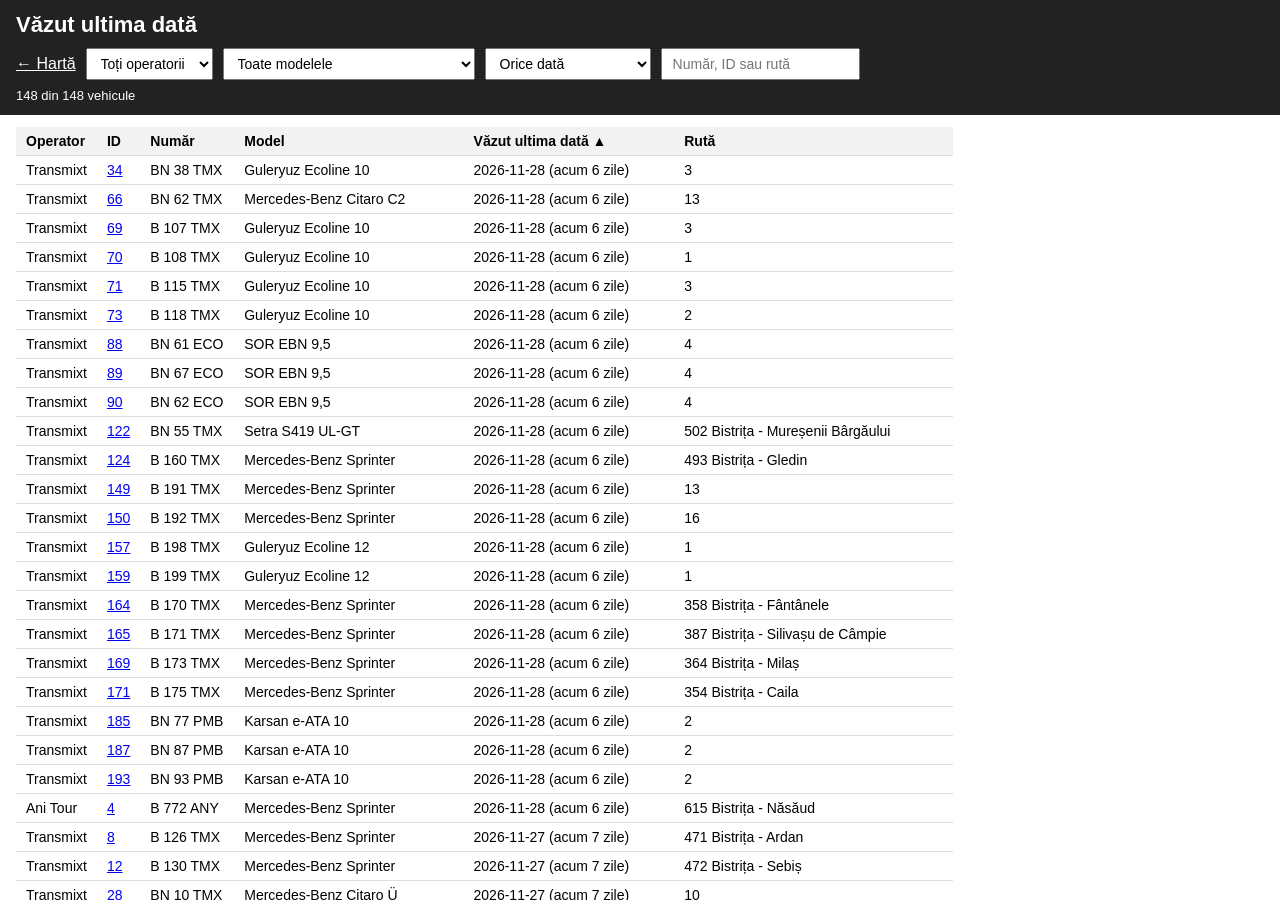
<file: last-seen.html>
<!DOCTYPE html>
<html lang="ro">

<head>
  <meta charset="UTF-8">
  <meta name="viewport" content="width=device-width, initial-scale=1.0">
  <title>Văzut ultima dată - Bistrița Bus Tracker</title>
  <link rel="stylesheet" href="style.css">
  <style>
    header a {
      color: white;
    }

    main {
      overflow: auto;
      padding: 12px 16px;
    }

    table {
      border-collapse: collapse;
      width: 100%;
      max-width: 900px;
    }

    th,
    td {
      text-align: left;
      padding: 6px 10px;
      border-bottom: 1px solid #ddd;
      font-size: 14px;
      white-space: nowrap;
    }

    th {
      cursor: pointer;
      position: sticky;
      top: 0;
      background: #f2f2f2;
      user-select: none;
    }

    td.muted {
      color: #999;
    }

    td.today {
      color: #2e7d32;
      font-weight: bold;
    }

    input[type="search"] {
      padding: 6px 10px;
      font-size: 14px;
    }
  </style>
</head>

<body>

  <header>
    <h1>Văzut ultima dată</h1>

    <div class="controls">
      <a href="index.html">&larr; Hartă</a>

      <select id="operatorFilter">
        <option value="all">Toți operatorii</option>
        <option value="transmixt">Transmixt</option>
        <option value="ani-tour">Ani Tour</option>
      </select>

      <select id="modelFilter">
        <option value="all">Toate modelele</option>
      </select>

      <select id="ageFilter">
        <option value="all">Orice dată</option>
        <option value="today">Văzut azi</option>
        <option value="7">Nevăzut de 7+ zile</option>
        <option value="30">Nevăzut de 30+ zile</option>
        <option value="never">Încă neînregistrat</option>
      </select>

      <input id="search" type="search" placeholder="Număr, ID sau rută">
    </div>

    <div id="status">Se încarcă...</div>
  </header>

  <main>
    <table>
      <thead>
        <tr>
          <th data-key="operator">Operator</th>
          <th data-key="id">ID</th>
          <th data-key="plate">Număr</th>
          <th data-key="model">Model</th>
          <th data-key="days">Văzut ultima dată</th>
          <th data-key="route">Rută</th>
        </tr>
      </thead>
      <tbody id="rows"></tbody>
    </table>
  </main>

  <script>
    const OPERATOR_NAMES = { "transmixt": "Transmixt", "ani-tour": "Ani Tour" };
    const NEVER = 1e9;
    const UNKNOWN = "Necunoscut";

    let rows = [];
    let sortKey = "days";
    let sortDir = 1;

    const el = id => document.getElementById(id);

    function escapeHtml(s) {
      return String(s).replace(/[&<>"]/g, c =>
        ({ "&": "&amp;", "<": "&lt;", ">": "&gt;", "\"": "&quot;" }[c]));
    }

    function bucharestToday() {
      return new Intl.DateTimeFormat("en-CA", {
        timeZone: "Europe/Bucharest",
        year: "numeric", month: "2-digit", day: "2-digit"
      }).format(new Date());
    }

    async function loadJson(url) {
      try {
        const r = await fetch(url, { cache: "no-store" });
        return r.ok ? await r.json() : {};
      } catch {
        return {};
      }
    }

    async function load() {
      const [vehicles, seen] = await Promise.all([
        loadJson("data/vehicles.json"),
        loadJson("data/last-seen.json")
      ]);

      const today = Date.parse(bucharestToday());
      rows = [];

      const operators = new Set([...Object.keys(vehicles), ...Object.keys(seen)]);

      for (const operator of operators) {
        const ids = new Set([
          ...Object.keys(vehicles[operator] ?? {}),
          ...Object.keys(seen[operator] ?? {})
        ]);

        for (const id of ids) {
          const info = vehicles[operator]?.[id];
          const entry = seen[operator]?.[id] ?? null;
          // Entries are { date, route }; older files stored just the date string
          const date = typeof entry === "string" ? entry : (entry?.date ?? null);
          const route = typeof entry === "object" && entry ? (entry.route ?? "") : "";

          rows.push({
            operator,
            id,
            plate: info?.licensePlate ?? UNKNOWN,
            model: info?.model ?? UNKNOWN,
            date,
            route,
            days: date ? Math.round((today - Date.parse(date)) / 86400000) : null
          });
        }
      }

      const models = [...new Set(rows.map(r => r.model))].sort();
      for (const m of models) {
        const o = document.createElement("option");
        o.value = m;
        o.textContent = m;
        el("modelFilter").appendChild(o);
      }

      render();
    }

    function matches(r) {
      if (el("operatorFilter").value !== "all" && r.operator !== el("operatorFilter").value) return false;
      if (el("modelFilter").value !== "all" && r.model !== el("modelFilter").value) return false;

      const age = el("ageFilter").value;
      if (age === "today" && r.days !== 0) return false;
      if (age === "never" && r.date !== null) return false;
      if ((age === "7" || age === "30") && !(r.days !== null && r.days >= Number(age))) return false;

      const q = el("search").value.trim().toLowerCase();
      if (q && !(r.plate.toLowerCase().includes(q) || r.route.toLowerCase().includes(q) || r.id.toLowerCase() === q)) return false;

      return true;
    }

    function compare(a, b) {
      let x, y;
      if (sortKey === "days") {
        x = a.days ?? NEVER;
        y = b.days ?? NEVER;
      } else if (sortKey === "route") {
        x = a.route.toLowerCase();
        y = b.route.toLowerCase();
      } else if (sortKey === "id") {
        x = Number(a.id);
        y = Number(b.id);
      } else {
        x = a[sortKey].toLowerCase();
        y = b[sortKey].toLowerCase();
      }
      if (x < y) return -1 * sortDir;
      if (x > y) return 1 * sortDir;
      return 0;
    }

    // Romanian uses "de" before numbers of 20 and above: "acum 25 de zile"
    function daysAgo(n) {
      return `acum ${n} ${n >= 20 ? "de " : ""}zile`;
    }

    function describe(r) {
      if (r.date === null) return { text: "Încă neînregistrat", cls: "muted" };
      if (r.days === 0) return { text: "Azi", cls: "today" };
      if (r.days === 1) return { text: `${r.date} (ieri)`, cls: "" };
      return { text: `${r.date} (${daysAgo(r.days)})`, cls: "" };
    }

    function render() {
      const shown = rows.filter(matches).sort(compare);

      el("rows").innerHTML = shown.map(r => {
        const d = describe(r);
        return `<tr>
          <td>${escapeHtml(OPERATOR_NAMES[r.operator] ?? r.operator)}</td>
          <td><a href="history.html?operator=${encodeURIComponent(r.operator)}&id=${encodeURIComponent(r.id)}">${escapeHtml(r.id)}</a></td>
          <td class="${r.plate === UNKNOWN ? "muted" : ""}">${escapeHtml(r.plate)}</td>
          <td class="${r.model === UNKNOWN ? "muted" : ""}">${escapeHtml(r.model)}</td>
          <td class="${d.cls}">${escapeHtml(d.text)}</td>
          <td>${escapeHtml(r.route)}</td>
        </tr>`;
      }).join("");

      document.querySelectorAll("th").forEach(th => {
        const label = th.textContent.replace(/ [▲▼]$/, "");
        th.textContent = th.dataset.key === sortKey
          ? `${label} ${sortDir === 1 ? "▲" : "▼"}`
          : label;
      });

      el("status").textContent = `${shown.length} din ${rows.length} vehicule`;
    }

    document.querySelectorAll("th").forEach(th => {
      th.addEventListener("click", () => {
        if (sortKey === th.dataset.key) {
          sortDir = -sortDir;
        } else {
          sortKey = th.dataset.key;
          sortDir = 1;
        }
        render();
      });
    });

    ["operatorFilter", "modelFilter", "ageFilter"].forEach(id =>
      el(id).addEventListener("change", render));
    el("search").addEventListener("input", render);

    load();
  </script>

</body>

</html>
</file>
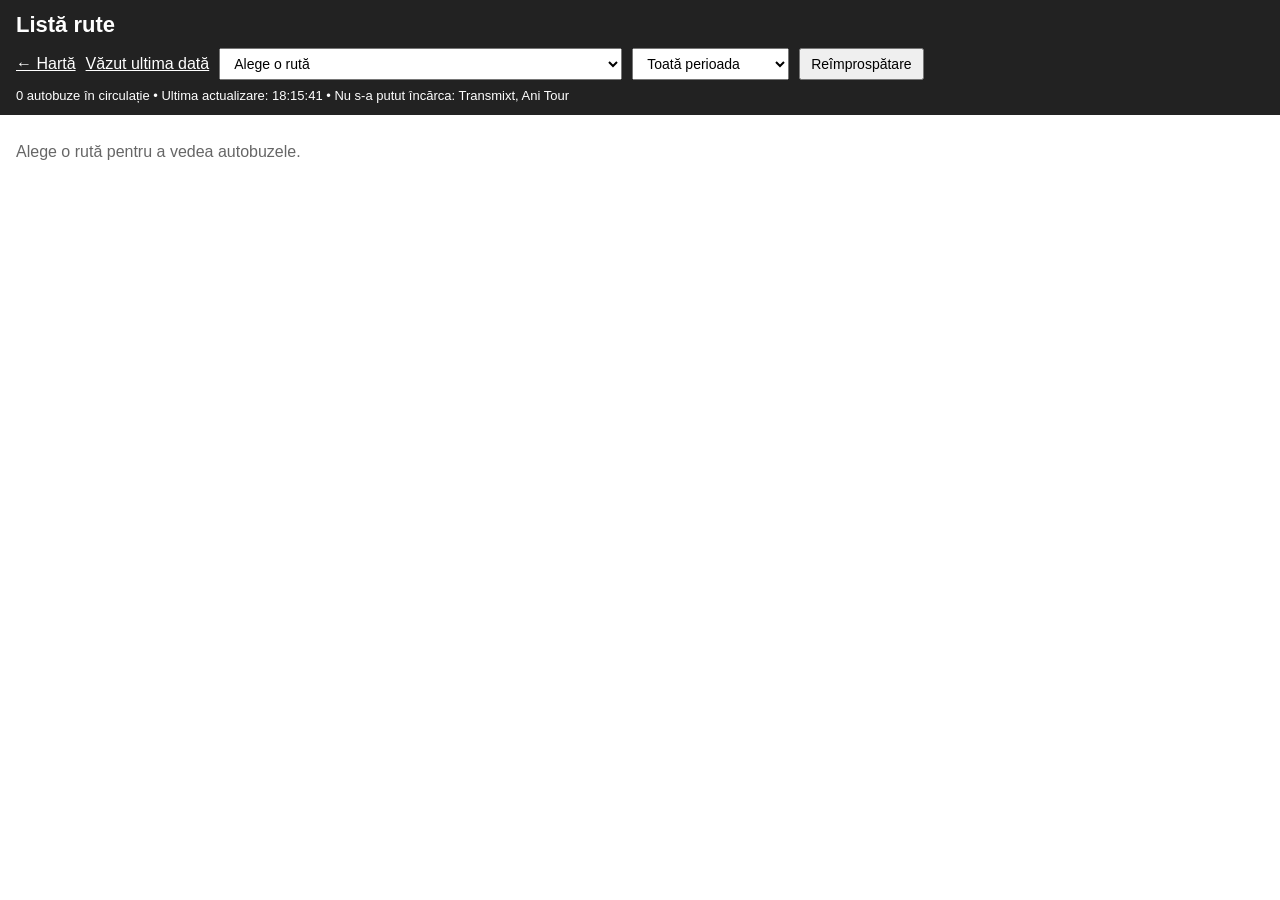
<file: list.html>
<!DOCTYPE html>
<html lang="ro">

<head>
  <meta charset="UTF-8">
  <meta name="viewport" content="width=device-width, initial-scale=1.0">
  <title>Listă rute - Bistrița Bus Tracker</title>
  <link rel="stylesheet" href="style.css">
  <style>
    header a { color: white; }
    main { overflow: auto; padding: 12px 16px; }
    h2 { font-size: 16px; margin: 20px 0 8px; }
    h2:first-child { margin-top: 4px; }
    table { border-collapse: collapse; width: 100%; max-width: 1100px; }
    th, td { text-align: left; padding: 6px 10px; border-bottom: 1px solid #ddd; font-size: 14px; white-space: nowrap; }
    th { position: sticky; top: 0; background: #f2f2f2; user-select: none; }
    #activeTable th { cursor: pointer; }
    th.seen, td.seen { text-align: right; }
    td.muted, .muted { color: #999; }
    td.late { color: #c62828; font-weight: bold; }
    td.early { color: #1565c0; font-weight: bold; }
    td.ontime { color: #2e7d32; font-weight: bold; }
    #empty, .none { padding: 16px 0; color: #666; }
  </style>
</head>

<body>

  <header>
    <h1>Listă rute</h1>

    <div class="controls">
      <a href="index.html">&larr; Hartă</a>
      <a href="last-seen.html">Văzut ultima dată</a>

      <select id="routeFilter">
        <option value="">Alege o rută</option>
      </select>

      <select id="rangeFilter" title="Perioada pentru vehiculele care nu sunt pe rută">
        <option value="all">Toată perioada</option>
        <option value="7">Ultimele 7 zile</option>
        <option value="30">Ultimele 30 de zile</option>
        <option value="90">Ultimele 90 de zile</option>
      </select>

      <button id="refreshButton">Reîmprospătare</button>
    </div>

    <div id="status">Se încarcă...</div>
  </header>

  <main>
    <div id="empty">Alege o rută pentru a vedea autobuzele.</div>

    <div id="content" hidden>
      <h2 id="activeTitle">Pe rută acum</h2>
      <div id="activeNone" class="none" hidden>Momentan nu circulă niciun autobuz pe această rută.</div>
      <table id="activeTable" hidden>
        <thead>
          <tr>
            <th data-key="delay">Întârziere</th>
            <th data-key="plate">Număr</th>
            <th data-key="id">ID</th>
            <th data-key="model">Model</th>
            <th data-key="direction">Direcție</th>
            <th data-key="stop">Stație</th>
            <th data-key="arrival">Sosește</th>
            <th data-key="operator">Operator</th>
          </tr>
        </thead>
        <tbody id="activeRows"></tbody>
      </table>

      <h2 id="inactiveTitle">Nu sunt pe rută</h2>
      <div id="inactiveNone" class="none" hidden>Niciun alt vehicul înregistrat pe această rută în perioada aleasă.</div>
      <table id="inactiveTable" hidden>
        <thead>
          <tr>
            <th>Număr</th>
            <th>ID</th>
            <th>Model</th>
            <th>Operator</th>
            <th>Acum</th>
            <th class="seen">Ultima dată văzut</th>
          </tr>
        </thead>
        <tbody id="inactiveRows"></tbody>
      </table>
    </div>
  </main>

  <script src="common.js"></script>
  <script>
    const {
      OPERATOR_NAMES, escapeHtml, naturalCompare, describeDelay, formatTime, bucharestDate,
      loadLocalData, fetchAllVehicles, fetchStops, enrichVehicle
    } = Common;

    const REFRESH_MS = 10000;
    const LAST_SEEN_MS = 60000;   // how often last-seen.json is re-downloaded

    const ctx = { vehicles: {}, routes: {}, stops: {}, patterns: {} };
    let buses = [];               // live vehicles (rows)
    let historyRecords = [];      // { operator, id, date, route, to }
    let vehicles = {};            // data/vehicles.json
    let lastSeen = {};            // data/last-seen.json
    let lastSeenLoadedAt = 0;

    let sortKey = "delay";
    let sortDir = -1;             // most late first
    let isRefreshing = false;
    let refreshTimer = null;

    const el = id => document.getElementById(id);
    const unknownRo = value => value === "Unknown" ? "Necunoscut" : value;
    const opName = op => OPERATOR_NAMES?.[op] ?? op;

    async function getJson(url, fallback) {
      try {
        const r = await fetch(url, { cache: "no-store" });
        return r.ok ? await r.json() : fallback;
      } catch {
        return fallback;
      }
    }

    // "1 zi", "5 zile", "25 de zile"
    function count(n, one, many) {
      return n === 1 ? `1 ${one}` : `${n} ${n >= 20 ? "de " : ""}${many}`;
    }

    function weekday(date) {
      return new Date(`${date}T12:00:00Z`).toLocaleDateString("ro-RO", { weekday: "short", timeZone: "UTC" });
    }

    // ---------- "last seen" timestamps ----------

    // Fields that may hold the time of the last API ping (first one that parses wins)
    const TIME_KEYS = ["lastSeen", "lastSeenAt", "lastPing", "timestamp", "time", "ts", "updatedAt", "seenAt", "to"];

    // Returns { ms, hasTime, date } or null
    function seenInfo(entry) {
      for (const k of TIME_KEYS) {
        const v = entry[k];
        if (v == null || v === "") continue;
        let ms = NaN;
        if (typeof v === "number") {
          ms = v < 1e12 ? v * 1000 : v;
        } else if (/^\d{1,2}:\d{2}(:\d{2})?$/.test(String(v)) && entry.date) {
          let t = String(v);
          if (t.length <= 5) t += ":00";
          ms = Date.parse(`${entry.date}T${t.padStart(8, "0")}`);
        } else {
          ms = Date.parse(v);
        }
        if (!isNaN(ms)) {
          const date = entry.date ?? new Date(ms).toLocaleDateString("sv-SE", { timeZone: "Europe/Bucharest" });
          return { ms, hasTime: true, date };
        }
      }
      if (entry.date) {
        const ms = Date.parse(`${entry.date}T23:59:59`);
        if (!isNaN(ms)) return { ms, hasTime: false, date: entry.date };
      }
      return null;
    }

    function ago(ms) {
      const s = Math.max(0, Math.round((Date.now() - ms) / 1000));
      if (s < 60) return "acum câteva secunde";
      const m = Math.floor(s / 60);
      if (m < 60) return `acum ${count(m, "minut", "minute")}`;
      const h = Math.floor(m / 60);
      if (h < 24) return `acum ${count(h, "oră", "ore")}`;
      return `acum ${count(Math.floor(h / 24), "zi", "zile")}`;
    }

    function formatSeen(info) {
      if (!info) return `<span class="muted">necunoscut</span>`;
      if (!info.hasTime) {
        return `${escapeHtml(info.date)} <span class="muted">${weekday(info.date)} • ora necunoscută</span>`;
      }
      const abs = new Date(info.ms).toLocaleString("ro-RO", {
        timeZone: "Europe/Bucharest",
        day: "2-digit", month: "2-digit", year: "numeric",
        hour: "2-digit", minute: "2-digit", second: "2-digit"
      });
      return `${escapeHtml(abs)} <span class="muted">(${ago(info.ms)})</span>`;
    }

    // ---------- loading history / last seen ----------

    async function loadLastSeen(force = false) {
      if (!force && Date.now() - lastSeenLoadedAt < LAST_SEEN_MS) return;
      lastSeen = await getJson("data/last-seen.json", lastSeen);
      lastSeenLoadedAt = Date.now();
    }

    async function loadHistory() {
      const [index, vehiclesData] = await Promise.all([
        getJson("data/history/index.json", { months: [] }),
        getJson("data/vehicles.json", {}),
        loadLastSeen(true)
      ]);
      vehicles = vehiclesData;

      const months = await Promise.all((index.months ?? []).map(m => getJson(`data/history/${m}.json`, {})));

      // month file: { date: { "operator:id": [ { route, from, to, directions } ] } }
      for (const month of months) {
        for (const [date, dayVehicles] of Object.entries(month)) {
          for (const [key, stints] of Object.entries(dayVehicles)) {
            const sep = key.indexOf(":");
            const operator = key.slice(0, sep);
            const id = key.slice(sep + 1);
            for (const s of stints) {
              if (!s.route) continue;
              historyRecords.push({ operator, id, date, route: String(s.route), to: s.to ?? null });
            }
          }
        }
      }
    }

    function* lastSeenEntries() {
      for (const [operator, ids] of Object.entries(lastSeen ?? {})) {
        for (const [id, entry] of Object.entries(ids ?? {})) {
          if (!entry || typeof entry !== "object") continue;
          const routes = (entry.routes?.length ? entry.routes : entry.route ? [entry.route] : []).map(String);
          yield { operator, id, entry, routes };
        }
      }
    }

    // ---------- live vehicles ----------

    // Turns an enriched vehicle into the plain values the table shows and sorts by
    function toRow(v) {
      const stop = !v.stopName ? ""
        : v.stopStatus === "STOPPED_AT" ? `La ${v.stopName}`
        : v.stopStatus === "INCOMING_AT" ? `Sosește la ${v.stopName}`
        : `Următoarea: ${v.stopName}`;

      return {
        operator: v.operator,
        operatorName: v.operatorName,
        key: `${v.operator}|${v.routeIndicative}`,
        routeLabel: v.routeIndicative,
        id: v.id,
        plate: v.licensePlate,
        model: v.model,
        direction: v.direction,
        stop,
        arrival: v.nextStopArrival ?? "",
        delay: Number(v.delaySeconds ?? 0)
      };
    }

    function delayCell(seconds) {
      const { kind, minutes } = describeDelay(seconds);
      if (kind === "late") return { text: `${minutes} min întârziere`, cls: "late" };
      if (kind === "early") return { text: `${minutes} min mai devreme`, cls: "early" };
      return { text: "La timp", cls: "ontime" };
    }

    async function refresh() {
      if (isRefreshing) return;
      isRefreshing = true;
      el("status").textContent = "Se actualizează...";

      try {
        const [{ buses: fetched, failed }] = await Promise.all([fetchAllVehicles(), loadLastSeen()]);
        buses = fetched.map(b => toRow(enrichVehicle(b, ctx)));
        updateRouteFilter();
        render(failed);
      } finally {
        isRefreshing = false;
      }
    }

    // ---------- route dropdown ----------

    // Value format: "operator|route" (e.g. "transmixt|4")
    function updateRouteFilter() {
      const select = el("routeFilter");
      const routes = new Map();   // key -> { value, label, live }

      const addRoute = (operator, route, live) => {
        const value = `${operator}|${route}`;
        const existing = routes.get(value);
        if (existing) { existing.live ||= live; return; }
        routes.set(value, { value, label: `${route} (${opName(operator)})`, live });
      };

      for (const b of buses) addRoute(b.operator, b.routeLabel, true);
      for (const h of historyRecords) addRoute(h.operator, h.route, false);
      for (const e of lastSeenEntries()) for (const r of e.routes) addRoute(e.operator, r, false);

      let previous = select.value;
      if (!previous) previous = resolveKey(new URLSearchParams(location.search).get("route"), routes);

      const options = [...routes.values()].sort((a, b) => naturalCompare(a.label, b.label));
      const live = options.filter(o => o.live);
      const other = options.filter(o => !o.live);

      // Keep the selection even if the route has no data at all
      if (previous && !routes.has(previous)) {
        const [operator, route] = previous.split("|");
        other.push({ value: previous, label: `${route} (${opName(operator)})`, live: false });
      }

      const signature = JSON.stringify([live, other]);
      if (select.dataset.signature !== signature) {
        const group = (label, list) => {
          const g = document.createElement("optgroup");
          g.label = label;
          g.append(...list.map(o => new Option(o.label, o.value)));
          return g;
        };
        select.replaceChildren(
          new Option("Alege o rută", ""),
          ...(live.length ? [group("Cu autobuze acum", live)] : []),
          ...(other.length ? [group("Fără autobuze acum", other)] : [])
        );
        select.dataset.signature = signature;
      }

      select.value = previous;
    }

    // Accepts "operator|route", an old-style "operator|routeId" link, or a bare route number
    function resolveKey(param, routes) {
      if (!param) return "";
      if (param.includes("|")) {
        const [operator, id] = param.split("|");
        const indicative = ctx.routes[operator]?.[id]?.indicative ?? id;
        return `${operator}|${indicative}`;
      }
      return [...routes.keys()].find(k => k.endsWith(`|${param}`)) ?? "";
    }

    // ---------- rendering ----------

    function compare(a, b) {
      let x, y;
      if (sortKey === "delay") { x = a.delay; y = b.delay; }
      else if (sortKey === "id") { x = Number(a.id); y = Number(b.id); }
      else { x = String(a[sortKey]).toLowerCase(); y = String(b[sortKey]).toLowerCase(); }
      if (x < y) return -1 * sortDir;
      if (x > y) return 1 * sortDir;
      return 0;
    }

    // Vehicles recorded on this route that are not on it right now, most recently seen first
    function inactiveVehicles(routeKey, activeIds) {
      const range = el("rangeFilter").value;
      const cutoff = range === "all" ? null : Date.parse(bucharestDate()) - Number(range) * 86400000;
      const found = new Map();   // "operator:id" -> { operator, id, seen }

      const add = (operator, id, route, seen, date) => {
        if (`${operator}|${route}` !== routeKey) return;
        const k = `${operator}:${id}`;
        if (activeIds.has(k)) return;
        if (cutoff !== null && Date.parse(date) < cutoff) return;
        const prev = found.get(k);
        if (!prev || (seen?.ms ?? -Infinity) > (prev.seen?.ms ?? -Infinity)) {
          found.set(k, { operator, id, seen });
        }
      };

      for (const h of historyRecords) add(h.operator, h.id, h.route, seenInfo({ date: h.date, to: h.to }), h.date);
      for (const e of lastSeenEntries()) {
        const info = seenInfo(e.entry);
        if (!info) continue;
        for (const route of e.routes) add(e.operator, e.id, route, info, info.date);
      }

      const plate = v => vehicles[v.operator]?.[v.id]?.licensePlate;
      return [...found.values()].sort((a, b) =>
        (b.seen?.ms ?? -Infinity) - (a.seen?.ms ?? -Infinity) ||
        naturalCompare(plate(a) ?? "~", plate(b) ?? "~"));
    }

    function render(failed = []) {
      const routeKey = el("routeFilter").value;
      const time = new Date().toLocaleTimeString("ro-RO");
      const warning = failed.length ? ` • Nu s-a putut încărca: ${failed.join(", ")}` : "";

      if (!routeKey) {
        el("content").hidden = true;
        el("empty").hidden = false;
        el("status").textContent = `${buses.length} autobuze în circulație • Ultima actualizare: ${time}${warning}`;
        return;
      }

      el("empty").hidden = true;
      el("content").hidden = false;

      // --- active ---
      const active = buses.filter(b => b.key === routeKey).sort(compare);
      const activeIds = new Set(active.map(b => `${b.operator}:${b.id}`));

      el("activeTitle").textContent = `Pe rută acum (${active.length})`;
      el("activeTable").hidden = active.length === 0;
      el("activeNone").hidden = active.length !== 0;

      el("activeRows").innerHTML = active.map(b => {
        const d = delayCell(b.delay);
        return `<tr>
          <td class="${d.cls}">${escapeHtml(d.text)}</td>
          <td class="${b.plate === "Unknown" ? "muted" : ""}">${escapeHtml(unknownRo(b.plate))}</td>
          <td><a href="history.html?operator=${encodeURIComponent(b.operator)}&id=${encodeURIComponent(b.id)}">${escapeHtml(b.id)}</a></td>
          <td class="${b.model === "Unknown" ? "muted" : ""}">${escapeHtml(unknownRo(b.model))}</td>
          <td class="${b.direction === "Unknown" ? "muted" : ""}">${escapeHtml(unknownRo(b.direction))}</td>
          <td class="${b.stop ? "" : "muted"}">${escapeHtml(b.stop || "Necunoscută")}</td>
          <td>${escapeHtml(formatTime(b.arrival))}</td>
          <td>${escapeHtml(b.operatorName)}</td>
        </tr>`;
      }).join("");

      document.querySelectorAll("#activeTable th").forEach(th => {
        const label = th.textContent.replace(/ [▲▼]$/, "");
        th.textContent = th.dataset.key === sortKey
          ? `${label} ${sortDir === 1 ? "▲" : "▼"}`
          : label;
      });

      // --- not on the route ---
      const inactive = inactiveVehicles(routeKey, activeIds);
      const elsewhere = new Map(buses.map(b => [`${b.operator}:${b.id}`, b.routeLabel]));

      el("inactiveTitle").textContent = `Nu sunt pe rută (${inactive.length})`;
      el("inactiveTable").hidden = inactive.length === 0;
      el("inactiveNone").hidden = inactive.length !== 0;

      el("inactiveRows").innerHTML = inactive.map(v => {
        const info = vehicles[v.operator]?.[v.id];
        const now = elsewhere.get(`${v.operator}:${v.id}`);
        return `<tr>
          <td class="${info?.licensePlate ? "" : "muted"}">${escapeHtml(info?.licensePlate ?? "Număr necunoscut")}</td>
          <td><a href="history.html?operator=${encodeURIComponent(v.operator)}&id=${encodeURIComponent(v.id)}">${escapeHtml(v.id)}</a></td>
          <td class="${info?.model ? "" : "muted"}">${escapeHtml(info?.model ?? "Necunoscut")}</td>
          <td>${escapeHtml(opName(v.operator))}</td>
          <td class="${now ? "" : "muted"}">${now ? `Pe ruta ${escapeHtml(now)}` : "—"}</td>
          <td class="seen">${formatSeen(v.seen)}</td>
        </tr>`;
      }).join("");

      el("status").textContent =
        `${count(active.length, "autobuz", "autobuze")} pe rută acum • ` +
        `${count(inactive.length, "vehicul", "vehicule")} care nu sunt pe rută • Ultima actualizare: ${time}${warning}`;
    }

    // ---------- events ----------

    async function refreshLoop() {
      clearTimeout(refreshTimer);
      if (!document.hidden) await refresh();
      refreshTimer = setTimeout(refreshLoop, REFRESH_MS);
    }

    document.querySelectorAll("#activeTable th").forEach(th => {
      th.addEventListener("click", () => {
        if (sortKey === th.dataset.key) {
          sortDir = -sortDir;
        } else {
          sortKey = th.dataset.key;
          sortDir = th.dataset.key === "delay" ? -1 : 1;
        }
        render();
      });
    });

    el("routeFilter").addEventListener("change", () => {
      const url = new URL(location.href);
      if (el("routeFilter").value) url.searchParams.set("route", el("routeFilter").value);
      else url.searchParams.delete("route");
      history.replaceState(null, "", url);
      render();
    });

    el("rangeFilter").addEventListener("change", () => render());

    el("refreshButton").addEventListener("click", () => { lastSeenLoadedAt = 0; refreshLoop(); });

    document.addEventListener("visibilitychange", () => {
      if (!document.hidden) refreshLoop();
    });

    (async function start() {
      try {
        const [local, stopData] = await Promise.all([loadLocalData(), fetchStops(), loadHistory()]);
        Object.assign(ctx, local, stopData);
        await refreshLoop();
      } catch (error) {
        console.error(error);
        el("status").textContent = `Eroare la pornire: ${error.message}`;
      }
    })();
  </script>

</body>

</html>
</file>
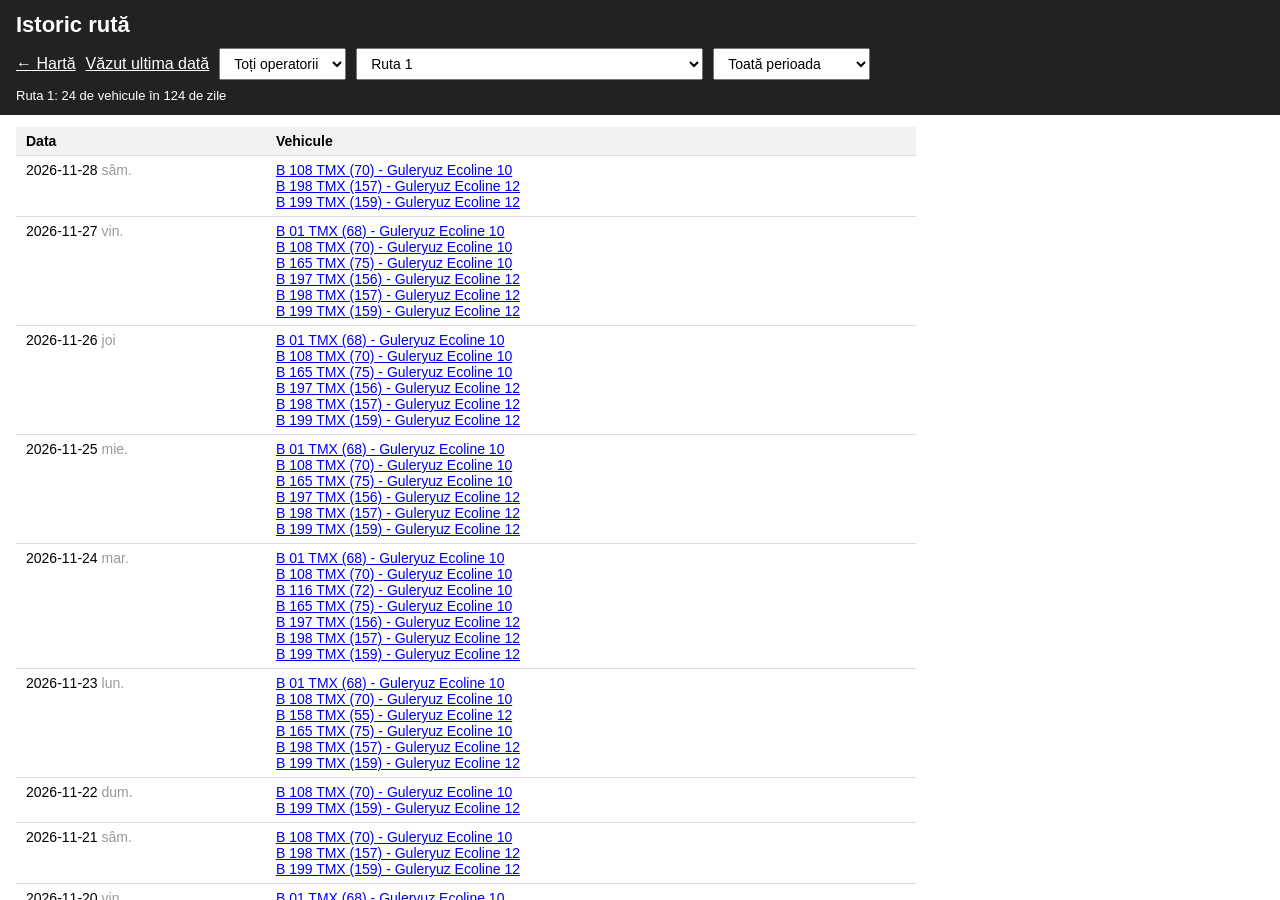
<file: route-history.html>
<!DOCTYPE html>
<html lang="ro">

<head>
  <meta charset="UTF-8">
  <meta name="viewport" content="width=device-width, initial-scale=1.0">
  <title>Istoric rută - Bistrița Bus Tracker</title>
  <link rel="stylesheet" href="style.css">
  <style>
    header a { color: white; }
    main { overflow: auto; padding: 12px 16px; }
    h2 { font-size: 16px; margin: 20px 0 8px; }
    table { border-collapse: collapse; width: 100%; max-width: 900px; }
    th, td { text-align: left; vertical-align: top; padding: 6px 10px; border-bottom: 1px solid #ddd; font-size: 14px; }
    th { background: #f2f2f2; white-space: nowrap; }
    td.muted, .muted { color: #999; }
    td.num { text-align: right; font-variant-numeric: tabular-nums; }
    .stint { white-space: nowrap; }
    .empty { color: #888; padding: 16px 0; }
  </style>
</head>

<body>

  <header>
    <h1>Istoric rută</h1>

    <div class="controls">
      <a href="index.html">&larr; Hartă</a>
      <a href="last-seen.html">Văzut ultima dată</a>

      <select id="operatorFilter">
        <option value="all">Toți operatorii</option>
        <option value="transmixt">Transmixt</option>
        <option value="ani-tour">Ani Tour</option>
      </select>

      <select id="routeFilter"></select>

      <select id="rangeFilter">
        <option value="all">Toată perioada</option>
        <option value="7">Ultimele 7 zile</option>
        <option value="30">Ultimele 30 de zile</option>
        <option value="90">Ultimele 90 de zile</option>
      </select>

    </div>

    <div id="status">Se încarcă...</div>
  </header>

  <main>
    <div id="daysView">
      <table>
        <thead>
          <tr><th>Data</th><th>Vehicule</th></tr>
        </thead>
        <tbody id="days"></tbody>
      </table>
    </div>
  </main>

  <script src="common.js"></script>
  <script>
    const { OPERATOR_NAMES, escapeHtml, naturalCompare, bucharestDate } = Common;

    const el = id => document.getElementById(id);

    // One record per vehicle, day and route:
    // { operator, id, date, route, from, to, directions }
    let records = [];
    let vehicles = {};

    async function getJson(url, fallback) {
      try {
        const r = await fetch(url, { cache: "no-store" });
        return r.ok ? await r.json() : fallback;
      } catch {
        return fallback;
      }
    }

    function weekday(date) {
      return new Date(`${date}T12:00:00Z`).toLocaleDateString("ro-RO", { weekday: "short", timeZone: "UTC" });
    }

    // Sort by license plate; vehicles with an unknown plate go last
    function comparePlates(a, b) {
      const pa = vehicles[a.operator]?.[a.id]?.licensePlate;
      const pb = vehicles[b.operator]?.[b.id]?.licensePlate;
      if (!pa !== !pb) return pa ? -1 : 1;
      return (pa && naturalCompare(pa, pb)) || a.operator.localeCompare(b.operator) || Number(a.id) - Number(b.id);
    }

    // e.g. "BN 71 TMX (41) - Guleryuz Ecoline 10"
    function vehicleLabel(operator, id) {
      const info = vehicles[operator]?.[id];
      return `${info?.licensePlate ?? "Număr necunoscut"} (${id})` + (info?.model ? ` - ${info.model}` : "");
    }

    function vehicleLink(operator, id, text) {
      return `<a href="history.html?operator=${encodeURIComponent(operator)}&id=${encodeURIComponent(id)}">${escapeHtml(text)}</a>`;
    }

    // ---------- loading ----------

    async function load() {
      const [index, vehiclesData, lastSeen] = await Promise.all([
        getJson("data/history/index.json", { months: [] }),
        getJson("data/vehicles.json", {}),
        getJson("data/last-seen.json", {})
      ]);
      vehicles = vehiclesData;

      const months = await Promise.all((index.months ?? []).map(m => getJson(`data/history/${m}.json`, {})));

      // month file: { date: { "operator:id": [ { route, from, to, directions } ] } }
      for (const month of months) {
        for (const [date, dayVehicles] of Object.entries(month)) {
          for (const [key, stints] of Object.entries(dayVehicles)) {
            const sep = key.indexOf(":");
            const operator = key.slice(0, sep);
            const id = key.slice(sep + 1);
            for (const s of stints) {
              if (!s.route) continue;
              records.push({
                operator, id, date, route: String(s.route),
                from: s.from ?? null, to: s.to ?? null, directions: s.directions ?? []
              });
            }
          }
        }
      }

      // Add recent sightings that haven't been archived yet
      const known = new Set(records.map(r => `${r.operator}|${r.id}|${r.date}|${r.route}`));
      for (const [operator, ids] of Object.entries(lastSeen)) {
        for (const [id, entry] of Object.entries(ids)) {
          if (!entry || typeof entry === "string" || !entry.date) continue;
          const routes = entry.routes?.length ? entry.routes : entry.route ? [entry.route] : [];
          for (const route of routes.map(String)) {
            if (known.has(`${operator}|${id}|${entry.date}|${route}`)) continue;
            records.push({ operator, id, date: entry.date, route, from: null, to: null, directions: [] });
          }
        }
      }

      if (!records.length) {
        el("status").textContent = "Nu există încă istoric înregistrat.";
        el("routeFilter").innerHTML = `<option value="">Nicio rută înregistrată</option>`;
        return;
      }

      fillRoutes();

      const wanted = new URLSearchParams(location.search).get("route");
      if (wanted && [...el("routeFilter").options].some(o => o.value === wanted)) {
        el("routeFilter").value = wanted;
      }
      render();
    }

    function fillRoutes() {
      const op = el("operatorFilter").value;
      const current = el("routeFilter").value;
      const routes = [...new Set(records
        .filter(r => op === "all" || r.operator === op)
        .map(r => r.route))].sort(naturalCompare);

      el("routeFilter").innerHTML = routes
        .map(r => `<option value="${escapeHtml(r)}">Ruta ${escapeHtml(r)}</option>`).join("");
      if (routes.includes(current)) el("routeFilter").value = current;
    }

    function selected() {
      const op = el("operatorFilter").value;
      const route = el("routeFilter").value;
      const range = el("rangeFilter").value;
      const cutoff = range === "all" ? null : Date.parse(bucharestDate()) - Number(range) * 86400000;

      return records.filter(r =>
        r.route === route &&
        (op === "all" || r.operator === op) &&
        (cutoff === null || Date.parse(r.date) >= cutoff));
    }

    // "1 zi", "5 zile", "25 de zile"
    function count(n, one, many) {
      return n === 1 ? `1 ${one}` : `${n} ${n >= 20 ? "de " : ""}${many}`;
    }

    // ---------- rendering ----------

    function render() {
      const recs = selected();
      const dates = new Set(recs.map(r => r.date));

      if (!recs.length) {
        el("days").innerHTML = "";
        el("status").textContent = "Niciun istoric pentru această selecție";
        return;
      }

      const byDay = new Map();   // date -> Map(operator:id -> { operator, id })
      for (const r of recs) {
        if (!byDay.has(r.date)) byDay.set(r.date, new Map());
        byDay.get(r.date).set(`${r.operator}:${r.id}`, r);
      }
      el("days").innerHTML = [...byDay.entries()]
        .sort((a, b) => b[0].localeCompare(a[0]))
        .map(([date, map]) => {
          const lines = [...map.values()]
            .sort((a, b) => comparePlates(a, b))
            .map(r => `<div class="stint">${vehicleLink(r.operator, r.id, vehicleLabel(r.operator, r.id))}</div>`)
            .join("");
          return `<tr>
            <td>${escapeHtml(date)} <span class="muted">${weekday(date)}</span></td>
            <td>${lines}</td>
          </tr>`;
        }).join("");

      const vehicleCount = new Set(recs.map(r => `${r.operator}:${r.id}`)).size;
      el("status").textContent =
        `Ruta ${el("routeFilter").value}: ${count(vehicleCount, "vehicul", "vehicule")} în ${count(dates.size, "zi", "zile")}`;
    }

    el("operatorFilter").addEventListener("change", () => { fillRoutes(); render(); });
    el("routeFilter").addEventListener("change", render);
    el("rangeFilter").addEventListener("change", render);

    load();
  </script>

</body>

</html>
</file>
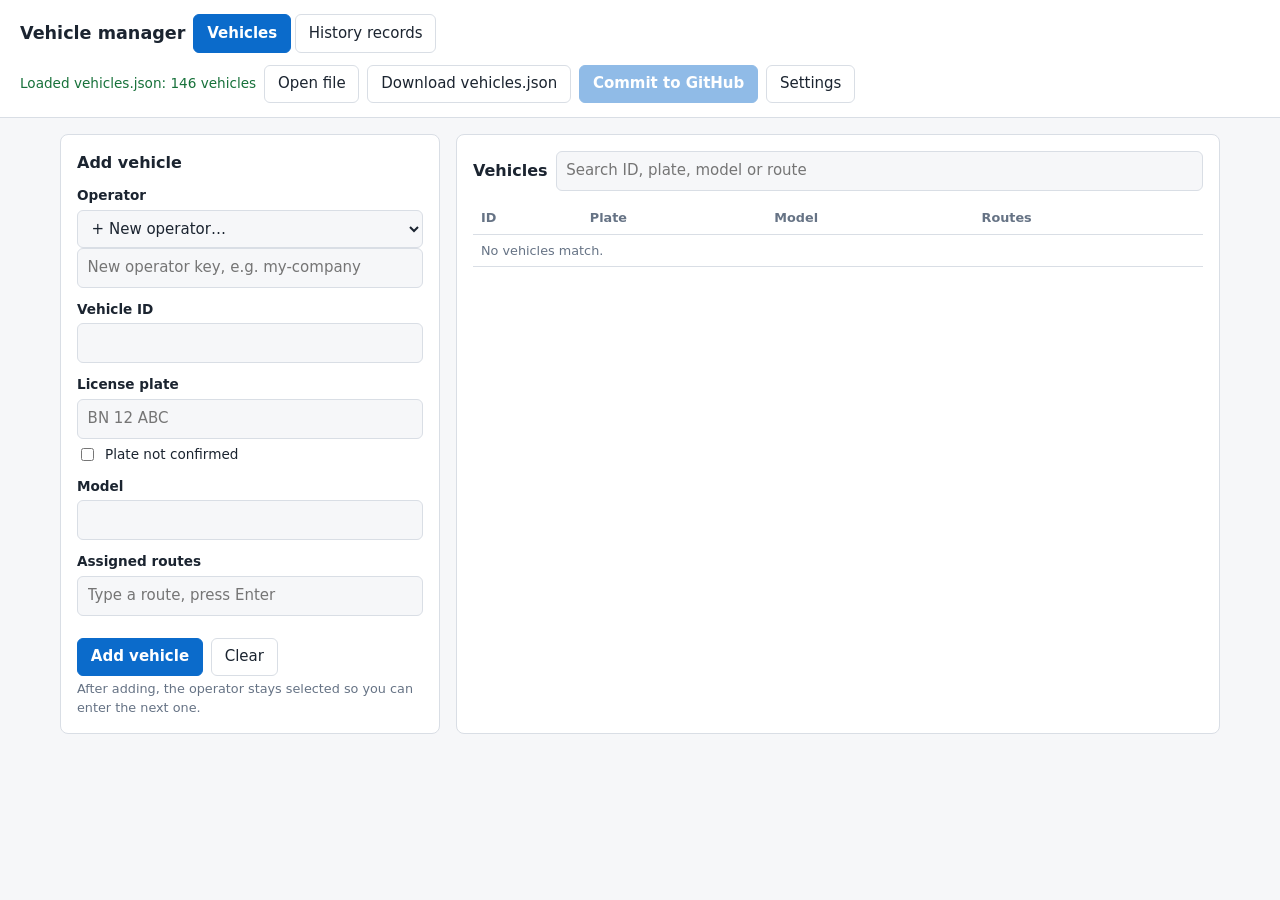
<file: data/vehicles-admin.html>
<!DOCTYPE html>
<html lang="en">
<head>
<meta charset="utf-8">
<meta name="viewport" content="width=device-width, initial-scale=1">
<title>Vehicle manager</title>
<style>
:root{--bg:#f6f7f9;--panel:#fff;--ink:#1b2430;--mute:#667385;--line:#d9dee5;--accent:#0b6bcb;--accent-ink:#fff;--warn:#a15c00;--warn-bg:#fff4e0;--ok:#17713a;--bad:#b3261e;--chip:#e8eef7}
@media(prefers-color-scheme:dark){:root{--bg:#12161c;--panel:#1a2029;--ink:#e6eaf0;--mute:#93a0b2;--line:#2c3542;--accent:#5aa2f0;--accent-ink:#0b1420;--warn:#f0b35a;--warn-bg:#2f2514;--ok:#5cc88a;--bad:#f2837c;--chip:#263243}}
*{box-sizing:border-box}
body{margin:0;background:var(--bg);color:var(--ink);font:15px/1.45 system-ui,-apple-system,"Segoe UI",Roboto,sans-serif}
header{display:flex;flex-wrap:wrap;gap:.75rem;align-items:center;justify-content:space-between;padding:.9rem 1.25rem;background:var(--panel);border-bottom:1px solid var(--line)}
h1{font-size:1.1rem;margin:0}
h2{font-size:1rem;margin:0 0 .75rem}
.bar{display:flex;flex-wrap:wrap;gap:.5rem;align-items:center}
main{display:grid;grid-template-columns:minmax(300px,380px) 1fr;gap:1rem;padding:1rem 1.25rem;max-width:1200px;margin:0 auto}
@media(max-width:800px){main{grid-template-columns:1fr}}
section{background:var(--panel);border:1px solid var(--line);border-radius:8px;padding:1rem}
label{display:block;font-weight:600;font-size:.85rem;margin:.75rem 0 .25rem}
input[type=text],input[type=search],select{width:100%;padding:.5rem .6rem;border:1px solid var(--line);border-radius:6px;background:var(--bg);color:var(--ink);font:inherit}
input:focus-visible,select:focus-visible,button:focus-visible{outline:2px solid var(--accent);outline-offset:1px}
.check{display:flex;gap:.5rem;align-items:center;font-weight:400;margin:.4rem 0 0}
button{font:inherit;padding:.45rem .8rem;border-radius:6px;border:1px solid var(--line);background:var(--panel);color:var(--ink);cursor:pointer}
button.primary{background:var(--accent);color:var(--accent-ink);border-color:var(--accent);font-weight:600}
button:disabled{opacity:.45;cursor:default}
.chips{display:flex;flex-wrap:wrap;gap:.35rem;margin-top:.4rem}
.chip{background:var(--chip);border-radius:999px;padding:.15rem .3rem .15rem .7rem;font-size:.85rem;display:inline-flex;gap:.3rem;align-items:center}
.chip button{border:0;background:none;padding:0 .35rem;color:var(--mute);font-size:1rem;line-height:1}
.note{font-size:.85rem;margin:.6rem 0 0;padding:.45rem .6rem;border-radius:6px;background:var(--warn-bg);color:var(--warn)}
.hint{color:var(--mute);font-size:.8rem;margin-top:.25rem}
.actions{display:flex;gap:.5rem;margin-top:1rem}
#status{font-size:.85rem;color:var(--mute)}
#status.ok{color:var(--ok)}#status.err{color:var(--bad)}
.tablewrap{overflow-x:auto;margin-top:.75rem}
table{border-collapse:collapse;width:100%;font-size:.9rem}
th,td{text-align:left;padding:.4rem .5rem;border-bottom:1px solid var(--line);vertical-align:top}
th{color:var(--mute);font-weight:600;font-size:.8rem}
tr.row{cursor:pointer}tr.row:hover{background:var(--bg)}
tr.changed td:first-child{box-shadow:inset 3px 0 var(--accent)}
td.id{font-variant-numeric:tabular-nums;font-weight:600}
.routes{color:var(--mute)}
.listhead{display:flex;gap:.5rem;align-items:center}
.listhead input{flex:1}
dialog{border:1px solid var(--line);border-radius:8px;background:var(--panel);color:var(--ink);max-width:420px;width:92vw}
dialog::backdrop{background:#0008}
[hidden]{display:none!important}
.tabs{display:flex;gap:.25rem}
.tab.on{background:var(--accent);color:var(--accent-ink);border-color:var(--accent);font-weight:600}
input[type=date],input[type=time],input[type=number]{width:100%;padding:.5rem .6rem;border:1px solid var(--line);border-radius:6px;background:var(--bg);color:var(--ink);font:inherit}
input[type=date]:focus-visible,input[type=time]:focus-visible,input[type=number]:focus-visible{outline:2px solid var(--accent);outline-offset:1px}
#hVeh{width:100%;margin-top:.4rem;padding:.25rem;border:1px solid var(--line);border-radius:6px;background:var(--bg);color:var(--ink);font:inherit}
.trip{display:grid;grid-template-columns:minmax(0,1fr) 7.5rem 7.5rem 5.5rem auto;gap:.4rem;align-items:center;padding:.6rem 0;border-bottom:1px solid var(--line)}
.trip.thead{font-size:.8rem;color:var(--mute);font-weight:600;padding:.2rem 0;border-bottom:0}
.trip input{min-width:0}
.tdirs,.twarn{grid-column:1/-1}
.twarn:empty{display:none}
.note.err{color:var(--bad)}
@media(max-width:560px){.trip{grid-template-columns:1fr 1fr}.trip>[data-f=route]{grid-column:1/-1}.trip.thead{display:none}}
</style>
</head>
<body>
<header>
  <div class="bar">
    <h1>Vehicle manager</h1>
    <div class="tabs"><button type="button" id="tabV" class="tab on">Vehicles</button><button type="button" id="tabH" class="tab">History records</button></div>
  </div>
  <div class="bar">
    <span id="status">Loading…</span>
    <button id="openBtn">Open file</button>
    <button id="dlBtn" disabled>Download vehicles.json</button>
    <button id="ghBtn" class="primary" disabled>Commit to GitHub</button>
    <button id="cfgBtn" title="GitHub settings">Settings</button>
  </div>
</header>

<main id="vMain">
  <section>
    <h2 id="formTitle">Add vehicle</h2>
    <form id="f" autocomplete="off">
      <label for="op">Operator</label>
      <select id="op"></select>
      <input type="text" id="newOp" placeholder="New operator key, e.g. my-company" hidden>

      <label for="vid">Vehicle ID</label>
      <input type="text" id="vid" inputmode="numeric" pattern="[0-9]+" required>

      <label for="plate">License plate</label>
      <input type="text" id="plate" placeholder="BN 12 ABC" required>
      <label class="check"><input type="checkbox" id="unconf"> Plate not confirmed</label>

      <label for="model">Model</label>
      <input type="text" id="model" list="models" required>
      <datalist id="models"></datalist>

      <label for="route">Assigned routes</label>
      <input type="text" id="route" list="routelist" placeholder="Type a route, press Enter">
      <datalist id="routelist"></datalist>
      <div class="chips" id="chips"></div>

      <div id="warn"></div>
      <div class="actions">
        <button type="submit" class="primary" id="saveBtn">Add vehicle</button>
        <button type="button" id="clearBtn">Clear</button>
        <button type="button" id="delBtn" hidden>Delete</button>
      </div>
      <div class="hint">After adding, the operator stays selected so you can enter the next one.</div>
    </form>
  </section>

  <section>
    <div class="listhead">
      <h2 id="listTitle" style="margin:0">Vehicles</h2>
      <input type="search" id="q" placeholder="Search ID, plate, model or route">
    </div>
    <div class="tablewrap">
      <table>
        <thead><tr><th>ID</th><th>Plate</th><th>Model</th><th>Routes</th></tr></thead>
        <tbody id="rows"></tbody>
      </table>
    </div>
  </section>
</main>

<main id="hMain" hidden>
  <section>
    <h2>Day and vehicle</h2>
    <label for="hDate">Date</label>
    <input type="date" id="hDate">
    <label for="hQ">Vehicle</label>
    <input type="search" id="hQ" placeholder="Filter by operator, ID, plate or model">
    <select id="hVeh" size="8"></select>
    <div class="hint">● marks vehicles that already have records on this day.</div>

    <h2 style="margin-top:1.25rem">Recorded on this day</h2>
    <div class="tablewrap">
      <table>
        <thead><tr><th>Vehicle</th><th>Trips</th></tr></thead>
        <tbody id="hDay"></tbody>
      </table>
    </div>
  </section>

  <section>
    <h2 id="hTitle">Trips</h2>
    <div id="hMsg"></div>
    <div id="hTrips"></div>
    <div class="actions" style="flex-wrap:wrap">
      <button type="button" id="hAdd">Add trip</button>
      <button type="button" class="primary" id="hApply">Apply to day</button>
      <button type="button" id="hRevert">Revert</button>
      <button type="button" id="hDelDay">Delete this day’s records</button>
    </div>
    <div class="actions"><button type="button" class="primary" id="hGhBtn" disabled>Commit history to GitHub</button></div>
    <div class="hint">“Apply to day” stages the change; nothing is written until you commit. Polls left blank are estimated from the duration (one poll per 15 minutes).</div>
  </section>
  <datalist id="hRoutes"></datalist>
  <datalist id="hDirs"></datalist>
</main>

<dialog id="dlg">
  <form method="dialog" id="cfgForm">
    <h2>GitHub settings</h2>
    <label for="gOwner">Owner</label><input type="text" id="gOwner">
    <label for="gRepo">Repository</label><input type="text" id="gRepo">
    <label for="gBranch">Branch</label><input type="text" id="gBranch" placeholder="main">
    <label for="gPath">Path to file</label><input type="text" id="gPath" placeholder="vehicles.json">
    <label for="gHist">History folder</label><input type="text" id="gHist" placeholder="data/history">
    <div class="hint">Folder (in the repo and on the site) holding the monthly files, e.g. 2026-11.json and index.json.</div>
    <label for="gToken">Personal access token</label><input type="text" id="gToken" placeholder="github_pat_…">
    <div class="hint">Use a fine-grained token limited to this repo with “Contents: read and write”. It is stored only in this browser (localStorage).</div>
    <div class="actions"><button class="primary" value="save">Save</button><button value="cancel">Cancel</button></div>
  </form>
</dialog>
<input type="file" id="file" accept=".json,application/json" hidden>

<script>
const $ = s => document.querySelector(s);
let data = {};           // working copy
let changes = new Map(); // "op|id" -> entry object, or null for delete
let routes = [];         // routes of the vehicle in the form
let editing = null;      // {op,id} when editing an existing vehicle
const SUFFIX = ' (neconfirmat)';

/* ---------- helpers ---------- */
const idSort = (a, b) => Number(a) - Number(b);
const normPlate = p => p.toUpperCase().replace(/\s+/g, ' ').trim();
const stripSuffix = p => (p || '').replace(/\s*\(neconfirmat\)\s*$/i, '');
const curOp = () => $('#op').value === '__new' ? $('#newOp').value.trim() : $('#op').value;
function status(msg, cls = '') { const s = $('#status'); s.textContent = msg; s.className = cls; }
function store(k, v) { try { v === undefined ? localStorage.getItem(k) : localStorage.setItem(k, v); } catch (e) {} return (() => { try { return localStorage.getItem(k); } catch (e) { return null; } })(); }

/* Writes JSON in the same style as the original file (routes inline). */
function serialize(d) {
  const ops = Object.keys(d).map(op => {
    const veh = Object.keys(d[op]).sort(idSort).map(id => {
      const v = d[op][id], f = [];
      f.push(`      "licensePlate": ${JSON.stringify(v.licensePlate || '')}`);
      f.push(`      "model": ${JSON.stringify(v.model || '')}`);
      if (v.assignedRoutes && v.assignedRoutes.length)
        f.push(`      "assignedRoutes": [${v.assignedRoutes.map(r => JSON.stringify(r)).join(', ')}]`);
      return `    ${JSON.stringify(id)}: {\n${f.join(',\n')}\n    }`;
    });
    return `  ${JSON.stringify(op)}: {\n${veh.join(',\n')}\n  }`;
  });
  return `{\n${ops.join(',\n')}\n}\n`;
}

/* ---------- loading ---------- */
function setData(obj, label) {
  data = obj; changes.clear(); resetForm();
  const op = $('#op').value;
  renderAll(); if (op && data[op]) $('#op').value = op;
  renderList(); updateButtons(); histVehiclesChanged();
  const n = Object.values(data).reduce((a, o) => a + Object.keys(o).length, 0);
  status(`${label}: ${n} vehicles`, 'ok');
}
async function autoLoad() {
  try {
    const r = await fetch('vehicles.json', { cache: 'no-store' });
    if (!r.ok) throw 0;
    setData(await r.json(), 'Loaded vehicles.json');
  } catch (e) { status('Couldn’t load vehicles.json automatically. Click “Open file”.', 'err'); }
}
$('#openBtn').onclick = () => $('#file').click();
$('#file').onchange = async e => {
  const f = e.target.files[0]; if (!f) return;
  try { setData(JSON.parse(await f.text()), `Opened ${f.name}`); }
  catch (err) { status('That file isn’t valid JSON.', 'err'); }
  e.target.value = '';
};

/* ---------- rendering ---------- */
function renderAll() {
  const sel = $('#op'); const keep = sel.value;
  sel.innerHTML = Object.keys(data).map(o => `<option>${o}</option>`).join('') + '<option value="__new">+ New operator…</option>';
  if (keep && [...sel.options].some(o => o.value === keep)) sel.value = keep;
  const models = new Set(), rts = new Set();
  Object.values(data).forEach(o => Object.values(o).forEach(v => { if (v.model) models.add(v.model); (v.assignedRoutes || []).forEach(r => rts.add(r)); }));
  $('#models').innerHTML = [...models].sort().map(m => `<option value="${esc(m)}">`).join('');
  $('#routelist').innerHTML = [...rts].sort((a, b) => a.localeCompare(b, undefined, { numeric: true })).map(r => `<option value="${esc(r)}">`).join('');
  $('#newOp').hidden = sel.value !== '__new';
}
const esc = s => String(s).replace(/[&<>"]/g, c => ({ '&': '&amp;', '<': '&lt;', '>': '&gt;', '"': '&quot;' }[c]));

function renderList() {
  const op = $('#op').value, q = $('#q').value.trim().toLowerCase();
  $('#listTitle').textContent = op && op !== '__new' ? `Vehicles · ${op}` : 'Vehicles';
  const o = data[op] || {};
  const rows = Object.keys(o).sort(idSort).filter(id => {
    if (!q) return true; const v = o[id];
    return (id + ' ' + v.licensePlate + ' ' + v.model + ' ' + (v.assignedRoutes || []).join(' ')).toLowerCase().includes(q);
  });
  $('#rows').innerHTML = rows.map(id => {
    const v = o[id];
    return `<tr class="row ${changes.has(op + '|' + id) ? 'changed' : ''}" data-id="${id}">
      <td class="id">${id}</td><td>${esc(v.licensePlate || '')}</td><td>${esc(v.model || '')}</td>
      <td class="routes">${esc((v.assignedRoutes || []).join(', '))}</td></tr>`;
  }).join('') || '<tr><td colspan="4" class="hint">No vehicles match.</td></tr>';
}
function renderChips() {
  $('#chips').innerHTML = routes.map((r, i) => `<span class="chip">${esc(r)}<button type="button" data-i="${i}" aria-label="Remove ${esc(r)}">×</button></span>`).join('');
}
function updateButtons() {
  const has = changes.size > 0;
  $('#dlBtn').disabled = !Object.keys(data).length;
  $('#ghBtn').disabled = !has;
  $('#ghBtn').textContent = has ? `Commit to GitHub (${changes.size})` : 'Commit to GitHub';
}

/* ---------- form ---------- */
function resetForm(keepOp = true) {
  editing = null; routes = [];
  ['vid', 'plate', 'model', 'route'].forEach(i => $('#' + i).value = '');
  $('#unconf').checked = false;
  $('#formTitle').textContent = 'Add vehicle'; $('#saveBtn').textContent = 'Add vehicle'; $('#delBtn').hidden = true;
  renderChips(); checkForm();
}
function loadIntoForm(op, id) {
  const v = data[op][id];
  editing = { op, id }; $('#op').value = op; $('#newOp').hidden = true;
  $('#vid').value = id;
  $('#unconf').checked = /neconfirmat/i.test(v.licensePlate || '');
  $('#plate').value = stripSuffix(v.licensePlate);
  $('#model').value = v.model || '';
  routes = [...(v.assignedRoutes || [])];
  $('#formTitle').textContent = `Edit vehicle ${id}`; $('#saveBtn').textContent = 'Save changes'; $('#delBtn').hidden = false;
  renderChips(); checkForm(); window.scrollTo({ top: 0, behavior: 'smooth' });
}
function checkForm() {
  const op = curOp(), id = $('#vid').value.trim(), plate = normPlate($('#plate').value), msgs = [];
  const exists = op && id && data[op] && data[op][id];
  if (exists && !(editing && editing.op === op && editing.id === id)) {
    msgs.push(`ID ${id} already exists (${stripSuffix(exists.licensePlate)}). Saving will overwrite it.`);
  }
  if (plate) for (const [o, vs] of Object.entries(data)) for (const [vid, v] of Object.entries(vs)) {
    if (normPlate(stripSuffix(v.licensePlate)) === plate && !(o === op && vid === id)) msgs.push(`Plate ${plate} is already used by ${o} #${vid}.`);
  }
  $('#warn').innerHTML = msgs.map(m => `<div class="note">${esc(m)}</div>`).join('');
}
function addRoute() {
  const r = $('#route').value.trim();
  if (r && !routes.includes(r)) { routes.push(r); renderChips(); }
  $('#route').value = '';
}
$('#route').addEventListener('keydown', e => { if (e.key === 'Enter') { e.preventDefault(); addRoute(); } });
$('#route').addEventListener('change', addRoute);   // picking from the suggestion list
$('#chips').onclick = e => { const b = e.target.closest('button'); if (b) { routes.splice(+b.dataset.i, 1); renderChips(); } };
['vid', 'plate', 'newOp'].forEach(i => $('#' + i).addEventListener('input', checkForm));
$('#op').onchange = () => { $('#newOp').hidden = $('#op').value !== '__new'; if (!$('#newOp').hidden) $('#newOp').focus(); editing = null; resetForm(); renderList(); };
$('#clearBtn').onclick = () => { resetForm(); $('#vid').focus(); };
$('#rows').onclick = e => { const tr = e.target.closest('tr.row'); if (tr) loadIntoForm($('#op').value, tr.dataset.id); };
$('#q').oninput = renderList;

$('#f').onsubmit = e => {
  e.preventDefault(); addRoute();
  const op = curOp(), id = $('#vid').value.trim();
  if (!op) return status('Enter an operator key.', 'err');
  if (!/^\d+$/.test(id)) return status('Vehicle ID must be a number.', 'err');
  const plate = normPlate($('#plate').value) + ($('#unconf').checked ? SUFFIX : '');
  const entry = { licensePlate: plate, model: $('#model').value.trim() };
  if (routes.length) entry.assignedRoutes = [...routes];
  // if the ID or operator changed while editing, remove the old entry
  if (editing && (editing.op !== op || editing.id !== id)) removeVehicle(editing.op, editing.id);
  data[op] = data[op] || {};
  data[op][id] = entry; changes.set(op + '|' + id, entry);
  const wasEdit = !!editing;
  renderAll(); $('#op').value = op; resetForm(); renderList(); updateButtons();
  status(`${wasEdit ? 'Updated' : 'Added'} #${id} · ${changes.size} unsaved change${changes.size > 1 ? 's' : ''}`, 'ok');
  $('#vid').focus();
};
function removeVehicle(op, id) {
  delete data[op][id]; changes.set(op + '|' + id, null);
}
$('#delBtn').onclick = () => {
  if (!editing || !confirm(`Delete vehicle ${editing.id} (${$('#plate').value})?`)) return;
  removeVehicle(editing.op, editing.id); resetForm(); renderList(); updateButtons();
  status('Vehicle deleted (unsaved).', 'ok');
};

/* ---------- download ---------- */
$('#dlBtn').onclick = () => {
  const a = document.createElement('a');
  a.href = URL.createObjectURL(new Blob([serialize(data)], { type: 'application/json' }));
  a.download = 'vehicles.json'; a.click(); URL.revokeObjectURL(a.href);
  status('Downloaded. Replace vehicles.json in your repo with it.', 'ok');
};

/* ---------- GitHub commit ---------- */
const cfgKeys = ['Owner', 'Repo', 'Branch', 'Path', 'Hist', 'Token'];
function readCfg() { const c = {}; cfgKeys.forEach(k => { try { c[k] = localStorage.getItem('vm' + k) || ''; } catch (e) { c[k] = ''; } }); return c; }
$('#cfgBtn').onclick = () => { const c = readCfg(); cfgKeys.forEach(k => $('#g' + k).value = c[k]); $('#dlg').showModal(); };
$('#cfgForm').addEventListener('submit', e => {
  if (e.submitter && e.submitter.value === 'save') cfgKeys.forEach(k => { try { localStorage.setItem('vm' + k, $('#g' + k).value.trim()); } catch (er) {} });
});
const b64enc = s => { const b = new TextEncoder().encode(s); let t = ''; b.forEach(c => t += String.fromCharCode(c)); return btoa(t); };
const b64dec = s => new TextDecoder().decode(Uint8Array.from(atob(s.replace(/\s/g, '')), c => c.charCodeAt(0)));

$('#ghBtn').onclick = async () => {
  const c = readCfg();
  if (!c.Owner || !c.Repo || !c.Token) { $('#cfgBtn').click(); return status('Fill in the GitHub settings first.', 'err'); }
  const path = c.Path || 'vehicles.json', branch = c.Branch || 'main';
  const url = `https://api.github.com/repos/${c.Owner}/${c.Repo}/contents/${path}`;
  const hdr = { Authorization: `Bearer ${c.Token}`, Accept: 'application/vnd.github+json' };
  $('#ghBtn').disabled = true; status('Committing…');
  try {
    // Re-read the file on GitHub and apply only my changes, so edits made elsewhere aren't overwritten.
    const g = await fetch(`${url}?ref=${encodeURIComponent(branch)}`, { headers: hdr, cache: 'no-store' });
    if (!g.ok) throw new Error(`Couldn’t read ${path} (${g.status}). Check owner, repo, branch and token.`);
    const remote = await g.json();
    const merged = JSON.parse(b64dec(remote.content));
    for (const [k, entry] of changes) {
      const [op, id] = k.split('|');
      if (entry === null) { if (merged[op]) delete merged[op][id]; }
      else { merged[op] = merged[op] || {}; merged[op][id] = entry; }
    }
    const added = [...changes.values()].filter(Boolean).length;
    const p = await fetch(url, {
      method: 'PUT', headers: { ...hdr, 'Content-Type': 'application/json' },
      body: JSON.stringify({ message: `Update vehicles (${added} added/changed, ${changes.size - added} removed)`, content: b64enc(serialize(merged)), sha: remote.sha, branch })
    });
    if (!p.ok) throw new Error(`Commit failed (${p.status}): ${(await p.json().catch(() => ({}))).message || ''}`);
    setData(merged, 'Committed to GitHub');
  } catch (e) { status(e.message, 'err'); updateButtons(); }
};

/* ---------- tabs ---------- */
function showTab(hist) {
  $('#vMain').hidden = hist; $('#hMain').hidden = !hist;
  $('#tabV').classList.toggle('on', !hist); $('#tabH').classList.toggle('on', hist);
  ['openBtn', 'dlBtn', 'ghBtn'].forEach(id => $('#' + id).hidden = hist);
  if (hist) histEnter();
}
$('#tabV').onclick = () => showTab(false);
$('#tabH').onclick = () => showTab(true);

/* ---------- history records ---------- */
const HIST = { months: new Map(), changes: new Map(), key: null, rows: [], date: '', dirty: false };
const histDir = () => (readCfg().Hist || 'data/history').replace(/^\/+|\/+$/g, '');
const timeRe = /^\d{2}:\d{2}$/;
const mins = t => +t.slice(0, 2) * 60 + +t.slice(3);
const estPolls = (f, t) => timeRe.test(f) && timeRe.test(t) && mins(t) >= mins(f) ? Math.floor((mins(t) - mins(f)) / 15) + 1 : '';
const keyCmp = (a, b) => a.localeCompare(b, undefined, { numeric: true });
const hDate = () => $('#hDate').value;
const dayObj = () => (HIST.months.get(hDate().slice(0, 7)) || {})[hDate()] || {};
const isBlank = r => !r.route.trim() && !r.from && !r.to && r.polls === '' && !r.directions.length;

function vehLabel(key) {
  const [op, id] = key.split(':'), v = data[op] && data[op][id];
  if (!v) return `${op} #${id} · not in vehicles.json`;
  return `${op} #${id} · ${stripSuffix(v.licensePlate) || 'no plate'}${v.model ? ' · ' + v.model : ''}`;
}

/* Same layout as the bot's files: one line per vehicle, trips compact. */
function serializeHist(o) {
  const days = Object.keys(o).sort().map(d => {
    const keys = Object.keys(o[d]).sort(keyCmp).map(k =>
      `    ${JSON.stringify(k)}: [${o[d][k].map(s => JSON.stringify(s)).join(',')}]`);
    return `  ${JSON.stringify(d)}: {\n${keys.join(',\n')}\n  }`;
  });
  return `{\n${days.join(',\n')}\n}\n`;
}

/* ----- GitHub helpers ----- */
const ghUrl = (c, path) => `https://api.github.com/repos/${c.Owner}/${c.Repo}/contents/${path}`;
const ghHdr = c => ({ Authorization: `Bearer ${c.Token}`, Accept: 'application/vnd.github+json' });
async function ghRead(c, path) {
  const q = `?ref=${encodeURIComponent(c.Branch || 'main')}`;
  const r = await fetch(ghUrl(c, path) + q, { headers: ghHdr(c), cache: 'no-store' });
  if (r.status === 404) return null;
  if (!r.ok) throw new Error(`Couldn’t read ${path} (${r.status}). Check owner, repo, branch and token.`);
  const f = await r.json();
  if (f.content) return { sha: f.sha, text: b64dec(f.content) };
  const raw = await fetch(ghUrl(c, path) + q, { headers: { ...ghHdr(c), Accept: 'application/vnd.github.raw+json' }, cache: 'no-store' });
  if (!raw.ok) throw new Error(`Couldn’t read ${path} (${raw.status}).`);
  return { sha: f.sha, text: await raw.text() };
}
function ghWrite(c, path, text, sha, message) {
  const body = { message, content: b64enc(text), branch: c.Branch || 'main' };
  if (sha) body.sha = sha;
  return fetch(ghUrl(c, path), { method: 'PUT', headers: { ...ghHdr(c), 'Content-Type': 'application/json' }, body: JSON.stringify(body) });
}
const failMsg = async (what, res) => `${what} failed (${res.status}): ${(await res.json().catch(() => ({}))).message || ''}`;

/* Re-reads the month on GitHub and applies only my changes, so the bot's polls aren't overwritten. */
async function commitMonth(c, month, list) {
  const path = `${histDir()}/${month}.json`;
  for (let attempt = 0; attempt < 3; attempt++) {
    const f = await ghRead(c, path);
    const merged = f ? JSON.parse(f.text) : {};
    for (const [date, key, val] of list) {
      if (val === null) { if (merged[date]) { delete merged[date][key]; if (!Object.keys(merged[date]).length) delete merged[date]; } }
      else (merged[date] = merged[date] || {})[key] = val;
    }
    const res = await ghWrite(c, path, serializeHist(merged), f && f.sha, `Manual history edit: ${list.length} vehicle-day(s) in ${month}`);
    if (res.ok) return merged;
    if (res.status !== 409 && res.status !== 422) throw new Error(await failMsg('Commit', res));
  }
  throw new Error(`Couldn’t commit ${path}: the file kept changing. Try again.`);
}
/* history.html only reads months listed in index.json */
async function ensureIndex(c, month) {
  const path = `${histDir()}/index.json`;
  for (let attempt = 0; attempt < 3; attempt++) {
    const f = await ghRead(c, path);
    const idx = f ? JSON.parse(f.text) : {};
    idx.months = idx.months || [];
    if (idx.months.includes(month)) return;
    idx.months.push(month); idx.months.sort();
    const res = await ghWrite(c, path, JSON.stringify(idx, null, 2) + '\n', f && f.sha, `Add ${month} to history index`);
    if (res.ok) return;
    if (res.status !== 409 && res.status !== 422) throw new Error(await failMsg('Index update', res));
  }
}

/* ----- loading ----- */
async function loadMonth(m) {
  if (HIST.months.has(m)) return;
  let obj = null, failed = false;
  try {
    const r = await fetch(`${histDir()}/${m}.json`, { cache: 'no-store' });
    if (r.ok) obj = await r.json(); else if (r.status === 404) obj = {}; else failed = true;
  } catch (e) { failed = true; }
  if (failed) {
    const c = readCfg();
    if (c.Owner && c.Repo && c.Token) {
      try { const f = await ghRead(c, `${histDir()}/${m}.json`); obj = f ? JSON.parse(f.text) : {}; } catch (e) {}
    }
  }
  if (obj === null) { obj = {}; status(`Couldn’t read ${histDir()}/${m}.json. Existing records may not show; check the history folder in Settings.`, 'err'); }
  HIST.months.set(m, obj);
}
function histEnter() {
  if (!$('#hDate').value) $('#hDate').value = new Date().toLocaleDateString('sv');
  histLoadDay();
}
async function histLoadDay() {
  const d = hDate();
  if (!/^\d{4}-\d{2}-\d{2}$/.test(d)) return;
  await loadMonth(d.slice(0, 7));
  if (hDate() !== d) return;
  HIST.date = d;
  updateRouteList(); renderHVehicles(); renderDayList();
  selectVeh(HIST.key);
  updateHistButtons();
}
function histVehiclesChanged() { if (!$('#hMain').hidden) { updateRouteList(); renderHVehicles(); renderDayList(); renderTrips(); } }
function histRefreshAll() {
  updateRouteList(); renderHVehicles(); renderDayList(); updateHistButtons();
  if (!HIST.dirty) selectVeh(HIST.key);
}

/* ----- rendering ----- */
function updateRouteList() {
  const s = new Set();
  Object.values(data).forEach(o => Object.values(o).forEach(v => (v.assignedRoutes || []).forEach(r => s.add(r))));
  HIST.months.forEach(mo => Object.values(mo).forEach(day => Object.values(day).forEach(st => st.forEach(x => x.route && s.add(x.route)))));
  $('#hRoutes').innerHTML = [...s].sort(keyCmp).map(r => `<option value="${esc(r)}">`).join('');
}
function renderHVehicles() {
  const q = $('#hQ').value.trim().toLowerCase(), day = dayObj(), all = new Set();
  Object.entries(data).forEach(([op, o]) => Object.keys(o).forEach(id => all.add(`${op}:${id}`)));
  Object.keys(day).forEach(k => all.add(k));
  if (HIST.key) all.add(HIST.key);
  const list = [...all].sort(keyCmp).filter(k => k === HIST.key || !q || vehLabel(k).toLowerCase().includes(q));
  $('#hVeh').innerHTML = list.map(k => `<option value="${esc(k)}">${day[k] ? '● ' : ''}${esc(vehLabel(k))}</option>`).join('');
  if (HIST.key) $('#hVeh').value = HIST.key;
}
function renderDayList() {
  const day = dayObj(), date = hDate();
  $('#hDay').innerHTML = Object.keys(day).sort(keyCmp).map(k => {
    const trips = day[k].map(s => `${esc(s.from || '?')}–${esc(s.to || '?')} ${esc(s.route)}`).join('<br>');
    return `<tr class="row ${HIST.changes.has(date + '|' + k) ? 'changed' : ''}" data-key="${esc(k)}"><td>${esc(vehLabel(k))}</td><td class="routes">${trips}</td></tr>`;
  }).join('') || '<tr><td colspan="2" class="hint">No records for this day.</td></tr>';
}
function chipsHtml(r) {
  return r.directions.map((d, j) => `<span class="chip">${esc(d)}<button type="button" data-ci="${j}" aria-label="Remove ${esc(d)}">×</button></span>`).join('');
}
function toRow(s) {
  const { route, from, to, polls, directions, ...extra } = s;
  return { route: route || '', from: from || '', to: to || '', polls: polls == null ? '' : String(polls), directions: [...(directions || [])], legacy: !from, extra };
}
function blankRow() {
  const [op, id] = (HIST.key || ':').split(':'), ar = (data[op] && data[op][id] && data[op][id].assignedRoutes) || [];
  const prev = HIST.rows[HIST.rows.length - 1];
  return { route: prev ? prev.route : (ar.length === 1 ? ar[0] : ''), from: '', to: '', polls: '', directions: [], legacy: false, extra: {} };
}
function selectVeh(key) {
  HIST.key = key || null; HIST.dirty = false;
  HIST.rows = key ? (dayObj()[key] || []).map(toRow) : [];
  if (key && !HIST.rows.length) HIST.rows.push(blankRow());
  if ($('#hVeh').value !== (key || '')) $('#hVeh').value = key || '';
  renderTrips();
}
function renderTrips() {
  const el = $('#hTrips'), has = !!HIST.key;
  ['hAdd', 'hApply', 'hRevert', 'hDelDay'].forEach(id => $('#' + id).disabled = !has);
  $('#hTitle').textContent = has ? `${vehLabel(HIST.key)} · ${hDate()}` : 'Trips';
  const [op, id] = (HIST.key || ':').split(':');
  $('#hMsg').innerHTML = has && !(data[op] && data[op][id]) ? `<div class="note">${esc(HIST.key)} isn’t in vehicles.json. You can still save records for it.</div>` : '';
  if (!has) { el.innerHTML = '<div class="hint">Pick a vehicle to add or edit its trips.</div>'; return; }
  el.innerHTML = `<div class="trip thead"><span>Route</span><span>From</span><span>To</span><span>Polls</span><span></span></div>` +
    HIST.rows.map((r, i) => `<div class="trip" data-i="${i}">
      <input type="text" data-f="route" list="hRoutes" placeholder="Route" value="${esc(r.route)}">
      <input type="time" data-f="from" value="${esc(r.from)}" aria-label="From">
      <input type="time" data-f="to" value="${esc(r.to)}" aria-label="To">
      <input type="number" data-f="polls" min="1" step="1" placeholder="${estPolls(r.from, r.to) || 'auto'}" value="${esc(r.polls)}" aria-label="Polls">
      <button type="button" data-act="rm" aria-label="Remove trip">×</button>
      <div class="tdirs"><input type="text" data-f="dir" list="hDirs" placeholder="Direction, press Enter to add"><div class="chips">${chipsHtml(r)}</div></div>
      <div class="twarn"></div></div>`).join('');
  updateHWarn();
}
function validateRows() {
  const msgs = HIST.rows.map(() => []), timed = [];
  HIST.rows.forEach((r, i) => {
    if (isBlank(r)) return;
    const m = msgs[i];
    if (!r.route.trim()) m.push(['err', 'Route is required.']);
    if (!r.legacy || r.from || r.to) {
      if (!r.from || !r.to) m.push(['err', 'From and to times are required.']);
      else if (mins(r.to) < mins(r.from)) m.push(['err', '“To” is earlier than “from”.']);
      else timed.push({ i, from: mins(r.from), to: mins(r.to) });
    }
    if (r.polls !== '' && !(/^\d+$/.test(r.polls) && +r.polls >= 1)) m.push(['err', 'Polls must be a whole number, 1 or more.']);
  });
  timed.sort((a, b) => a.from - b.from);
  for (let k = 1; k < timed.length; k++) if (timed[k].from < timed[k - 1].to) msgs[timed[k].i].push(['warn', 'Overlaps another trip of this vehicle.']);
  return msgs;
}
function updateHWarn() {
  const msgs = validateRows();
  document.querySelectorAll('#hTrips .trip[data-i]').forEach(row => {
    row.querySelector('.twarn').innerHTML = msgs[+row.dataset.i].map(([t, m]) => `<div class="note ${t === 'err' ? 'err' : ''}">${esc(m)}</div>`).join('');
  });
  return msgs;
}
function updateHistButtons() {
  const n = HIST.changes.size;
  $('#hGhBtn').disabled = !n;
  $('#hGhBtn').textContent = n ? `Commit history to GitHub (${n})` : 'Commit history to GitHub';
}

/* ----- editing ----- */
function addDir(i, input) {
  const v = input.value.trim(), r = HIST.rows[i];
  if (v && !r.directions.includes(v)) { r.directions.push(v); HIST.dirty = true; }
  input.value = '';
  input.closest('.tdirs').querySelector('.chips').innerHTML = chipsHtml(r);
}
const rowIndex = el => +el.closest('.trip').dataset.i;
$('#hTrips').addEventListener('input', e => {
  const f = e.target.dataset.f; if (!f) return;
  const i = rowIndex(e.target);
  if (f === 'dir') { if (e.inputType === 'insertReplacementText') addDir(i, e.target); return; }
  HIST.rows[i][f] = e.target.value; HIST.dirty = true;
  if (f === 'from' || f === 'to') e.target.closest('.trip').querySelector('[data-f=polls]').placeholder = estPolls(HIST.rows[i].from, HIST.rows[i].to) || 'auto';
  updateHWarn();
});
$('#hTrips').addEventListener('keydown', e => {
  if (e.target.dataset.f === 'dir' && e.key === 'Enter') { e.preventDefault(); addDir(rowIndex(e.target), e.target); }
});
$('#hTrips').addEventListener('change', e => { if (e.target.dataset.f === 'dir') addDir(rowIndex(e.target), e.target); });
$('#hTrips').addEventListener('focusin', e => {
  if (e.target.dataset.f !== 'dir') return;
  const route = HIST.rows[rowIndex(e.target)].route.trim(), s = new Set();
  HIST.months.forEach(mo => Object.values(mo).forEach(day => Object.values(day).forEach(st => st.forEach(x => {
    if (!route || x.route === route) (x.directions || []).forEach(d => s.add(d));
  }))));
  $('#hDirs').innerHTML = [...s].sort().map(d => `<option value="${esc(d)}">`).join('');
});
$('#hTrips').addEventListener('click', e => {
  const b = e.target.closest('button'); if (!b) return;
  const i = rowIndex(b);
  if (b.dataset.act === 'rm') { HIST.rows.splice(i, 1); HIST.dirty = true; renderTrips(); }
  else if (b.dataset.ci !== undefined) { HIST.rows[i].directions.splice(+b.dataset.ci, 1); HIST.dirty = true; b.closest('.chips').innerHTML = chipsHtml(HIST.rows[i]); }
});
$('#hAdd').onclick = () => {
  HIST.rows.push(blankRow()); HIST.dirty = true; renderTrips();
  const rows = document.querySelectorAll('#hTrips .trip[data-i]');
  rows[rows.length - 1].querySelector('[data-f=route]').focus();
};
function stage(date, key, val) {
  const m = date.slice(0, 7), mo = HIST.months.get(m) || {};
  HIST.months.set(m, mo);
  if (val === null) { if (mo[date]) { delete mo[date][key]; if (!Object.keys(mo[date]).length) delete mo[date]; } }
  else (mo[date] = mo[date] || {})[key] = val;
  HIST.changes.set(date + '|' + key, val);
}
function buildStint(r) {
  const s = { route: r.route.trim() };
  if (r.from) { s.from = r.from; s.to = r.to; }
  const p = r.polls !== '' ? +r.polls : estPolls(r.from, r.to);
  if (p !== '') s.polls = p;
  if (r.from || r.directions.length) s.directions = [...r.directions];
  return { ...s, ...r.extra };
}
$('#hApply').onclick = () => {
  if (!HIST.key) return;
  if (validateRows().some(m => m.some(([t]) => t === 'err'))) return status('Fix the highlighted trips first.', 'err');
  const stints = HIST.rows.filter(r => !isBlank(r)).map(buildStint).sort((a, b) => (a.from || '').localeCompare(b.from || ''));
  const key = HIST.key;
  stage(hDate(), key, stints.length ? stints : null);
  renderHVehicles(); renderDayList(); updateHistButtons(); selectVeh(key);
  status(`${stints.length ? 'Staged' : 'Removed'} ${key} on ${hDate()} · ${HIST.changes.size} unsaved change${HIST.changes.size > 1 ? 's' : ''}`, 'ok');
};
$('#hRevert').onclick = () => { if (HIST.key) selectVeh(HIST.key); };
$('#hDelDay').onclick = () => {
  if (!HIST.key || !confirm(`Delete all records of ${HIST.key} on ${hDate()}?`)) return;
  const key = HIST.key;
  stage(hDate(), key, null);
  renderHVehicles(); renderDayList(); updateHistButtons(); selectVeh(key);
  status('Records deleted (unsaved).', 'ok');
};
const discardOk = () => !HIST.dirty || confirm('Discard the trip edits you haven’t applied?');
$('#hVeh').onchange = () => { if (discardOk()) selectVeh($('#hVeh').value); else $('#hVeh').value = HIST.key || ''; };
$('#hDay').onclick = e => { const tr = e.target.closest('tr.row'); if (tr && discardOk()) { selectVeh(tr.dataset.key); renderHVehicles(); } };
$('#hQ').oninput = renderHVehicles;
$('#hDate').onchange = () => { if (discardOk()) histLoadDay(); else $('#hDate').value = HIST.date; };

$('#hGhBtn').onclick = async () => {
  const c = readCfg();
  if (!c.Owner || !c.Repo || !c.Token) { $('#cfgBtn').click(); return status('Fill in the GitHub settings first.', 'err'); }
  const byMonth = new Map();
  for (const [k, v] of HIST.changes) {
    const [date, key] = k.split('|'), m = date.slice(0, 7);
    if (!byMonth.has(m)) byMonth.set(m, []);
    byMonth.get(m).push([date, key, v]);
  }
  $('#hGhBtn').disabled = true; status('Committing…');
  try {
    for (const [m, list] of byMonth) {
      HIST.months.set(m, await commitMonth(c, m, list));
      for (const [d, k] of list) HIST.changes.delete(d + '|' + k);
      await ensureIndex(c, m);
    }
    status(`Committed history for ${byMonth.size} month${byMonth.size > 1 ? 's' : ''}.`, 'ok');
  } catch (e) { status(e.message, 'err'); }
  histRefreshAll();
};

window.addEventListener('beforeunload', e => { if (changes.size || HIST.changes.size) { e.preventDefault(); e.returnValue = ''; } });
renderAll(); renderList(); autoLoad();
</script>
</body>
</html>
</file>
<file: style.css>
* {
  box-sizing: border-box;
}

html,
body {
  margin: 0;
  padding: 0;
  height: 100%;
  font-family: Arial, sans-serif;
}

body {
  display: flex;
  flex-direction: column;
}

header {
  padding: 12px 16px;
  background: #222;
  color: white;
}

header h1 {
  margin: 0 0 10px;
  font-size: 22px;
}

.controls {
  display: flex;
  flex-wrap: wrap;
  gap: 10px;
  align-items: center;
}

.controls label {
  display: flex;
  gap: 5px;
  align-items: center;
}

select,
button {
  padding: 6px 10px;
  font-size: 14px;
}

button {
  cursor: pointer;
}

#status {
  margin-top: 8px;
  font-size: 13px;
}

main {
  flex: 1;
  min-height: 0;
}

#map {
  width: 100%;
  height: 100%;
}

.vehicle-popup {
  min-width: 200px;
}

.vehicle-popup h3 {
  margin-top: 0;
  margin-bottom: 10px;
}

.vehicle-popup p {
  margin: 5px 0;
}
</file>
